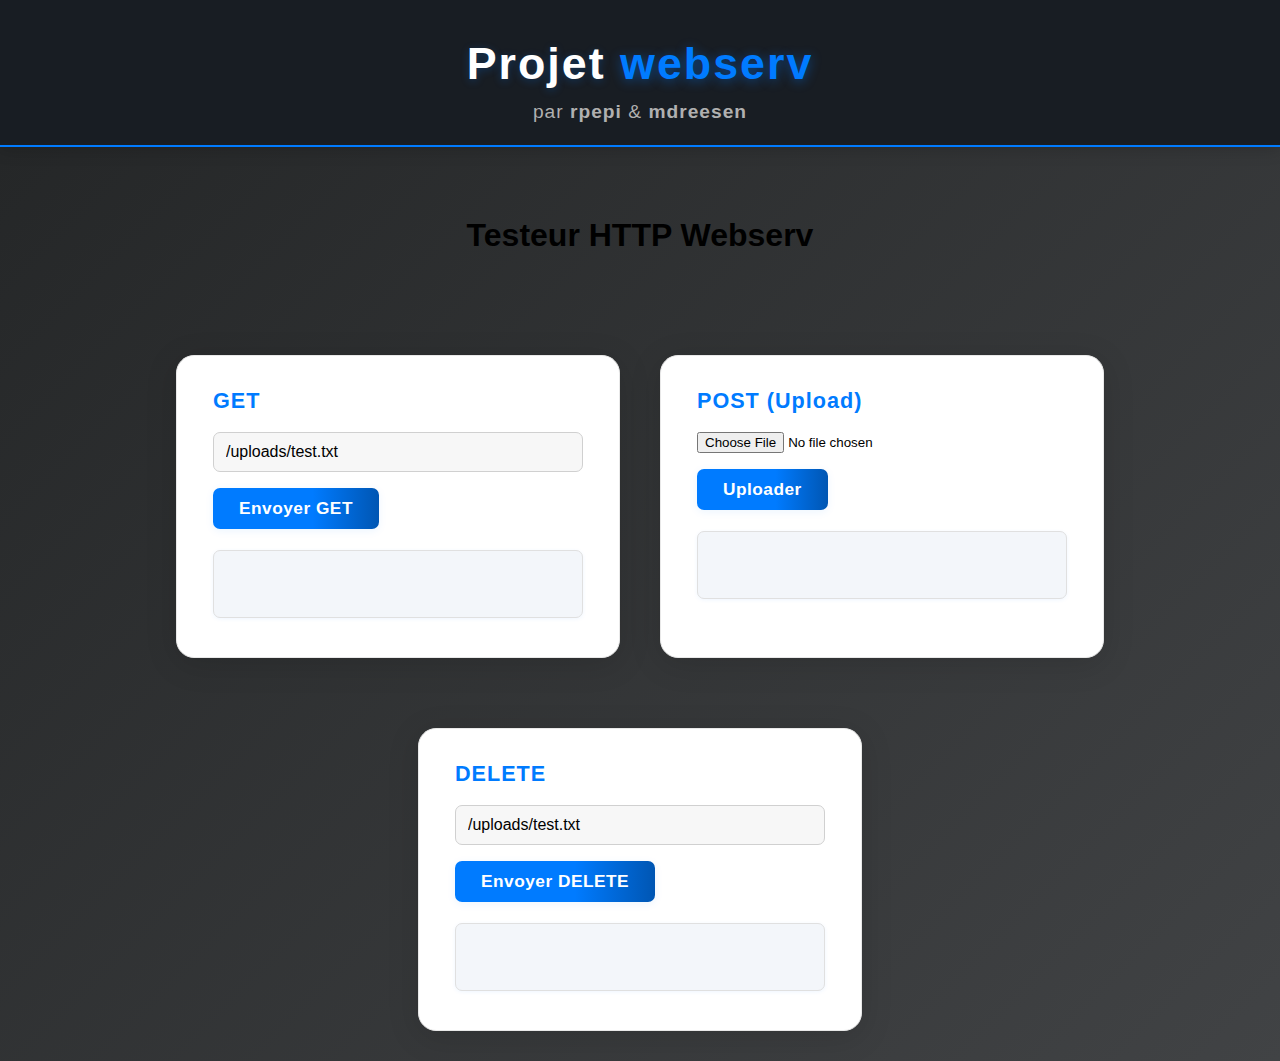
<file: www/index.html>
<!DOCTYPE html>
<html lang="fr">
<head>
    <meta charset="UTF-8">
    <title>Projet webserv - rpepi & mdreesen</title>
    <link rel="stylesheet" href="style.css">
</head>
<body>
    <header>
        <h1>Projet <span>webserv</span></h1>
        <p>par <b>rpepi</b> &amp; <b>mdreesen</b></p>
    </header>
    <div class="container">
<body>
    <h1>Testeur HTTP Webserv</h1>
    <div class="container">
        <div class="block">
            <h2>GET</h2>
            <input type="text" id="get-path" placeholder="/uploads/test.txt" value="/uploads/test.txt">
            <button onclick="doGet()">Envoyer GET</button>
            <pre id="get-result"></pre>
        </div>
        <div class="block">
            <h2>POST (Upload)</h2>
            <input type="file" id="upload-file">
            <button onclick="doUpload()">Uploader</button>
            <pre id="upload-result"></pre>
        </div>
        <div class="block">
            <h2>DELETE</h2>
            <input type="text" id="delete-path" placeholder="/uploads/test.txt" value="/uploads/test.txt">
            <button onclick="doDelete()">Envoyer DELETE</button>
            <pre id="delete-result"></pre>
        </div>
    </div>
    <script>
        function doGet() {
            const path = document.getElementById('get-path').value;
            fetch(path)
                .then(r => r.text().then(t => {
                    document.getElementById('get-result').textContent = t;
                }))
                .catch(e => document.getElementById('get-result').textContent = e);
        }

        function doUpload() {
            const fileInput = document.getElementById('upload-file');
            if (!fileInput.files.length) {
                document.getElementById('upload-result').textContent = "Aucun fichier sélectionné.";
                return;
            }
            const file = fileInput.files[0];
            const reader = new FileReader();
            reader.onload = function(e) {
                fetch('/uploads/' + encodeURIComponent(file.name), {
                    method: 'POST',
                    body: e.target.result
                })
                .then(r => r.text().then(t => {
                    document.getElementById('upload-result').textContent = t;
                }))
                .catch(e => document.getElementById('upload-result').textContent = e);
            };
            reader.readAsArrayBuffer(file);
        }

        function doDelete() {
            const path = document.getElementById('delete-path').value;
            fetch(path, { method: 'DELETE' })
                .then(r => r.text().then(t => {
                    document.getElementById('delete-result').textContent = t;
                }))
                .catch(e => document.getElementById('delete-result').textContent = e);
        }
    </script>
</body>
</html>
</file>
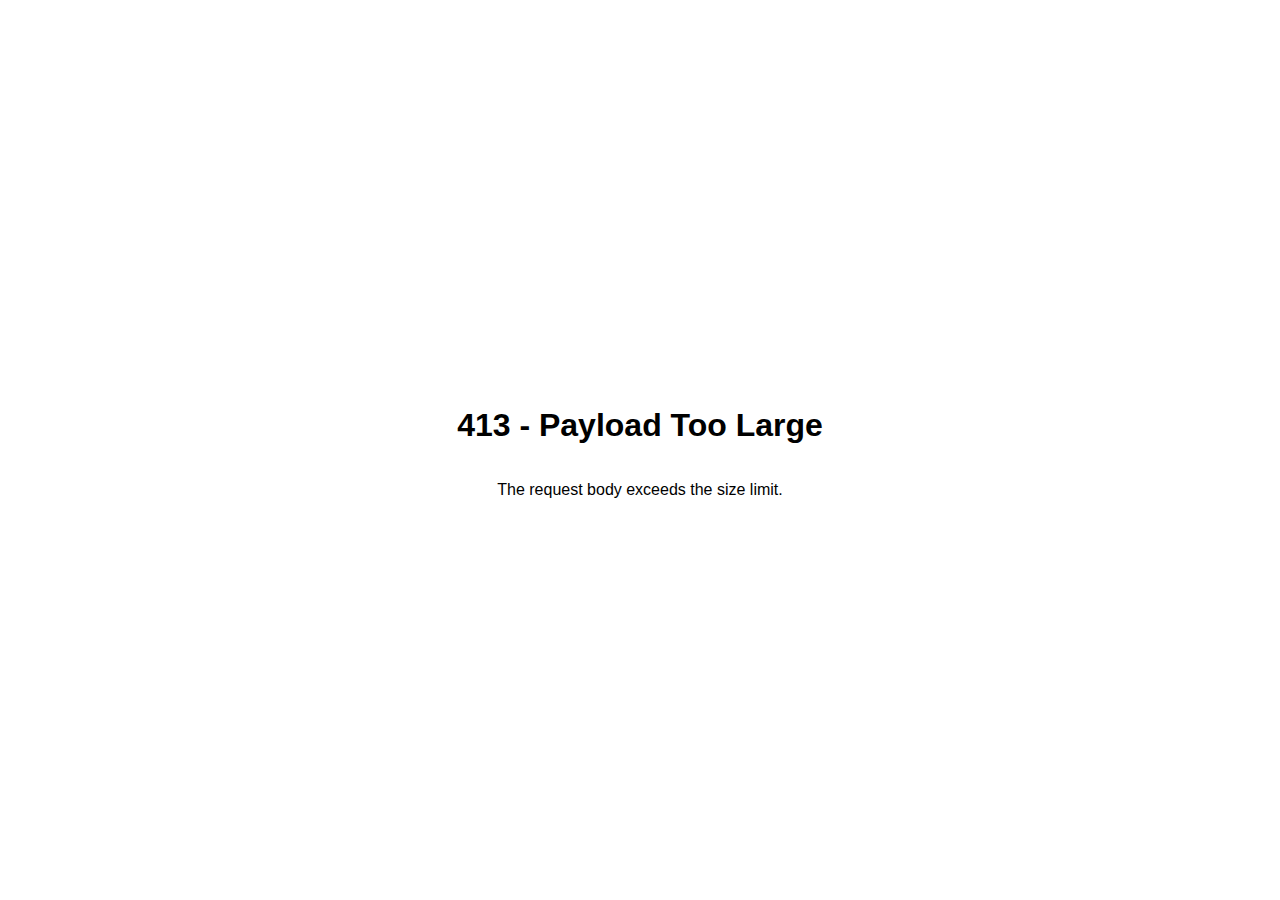
<file: www/error_pages/413.html>
<!DOCTYPE html>
<html lang="en" style="height: 100%;">
<head>
    <meta charset="UTF-8">
    <title>413 - Payload Too Large</title>
    <style>
        html, body {
            height: 100%;
            margin: 0;
        }
        body {
            display: flex;
            flex-direction: column;
            align-items: center;
            justify-content: center;
            text-align: center;
            font-family: sans-serif;
        }
    </style>
</head>
<body>
    <h1>413 - Payload Too Large</h1>
    <p>The request body exceeds the size limit.</p>
</body>
</html>
</file>
<file: www/style.css>
body {
    font-family: 'Segoe UI', Arial, sans-serif;
    background: linear-gradient(135deg, #232526 0%, #414345 100%);
    margin: 0;
    padding: 0;
    min-height: 100vh;
}

header {
    background: #181d23;
    color: #fff;
    padding: 38px 0 22px 0;
    text-align: center;
    box-shadow: 0 2px 16px rgba(0,0,0,0.18);
    letter-spacing: 1px;
    margin-bottom: 30px;
    border-bottom: 2px solid #007bff;
}

header h1 {
    margin: 0;
    font-size: 2.8em;
    font-weight: 800;
    letter-spacing: 2px;
    text-shadow: 0 2px 8px #007bff44;
}
header h1 span {
    color: #007bff;
    text-shadow: 0 2px 12px #007bff77;
}
header p {
    margin: 12px 0 0 0;
    font-size: 1.2em;
    color: #b0b0b0;
    font-weight: 500;
}

h1 {
    text-align: center;
    margin-top: 30px;
}
.container {
    display: flex;
    justify-content: center;
    gap: 40px;
    margin-top: 40px;
    flex-wrap: wrap;
}
.block {
    background: #fff;
    padding: 32px 36px 26px 36px;
    border-radius: 18px;
    box-shadow: 0 6px 32px rgba(0,0,0,0.13);
    min-width: 320px;
    max-width: 370px;
    margin-bottom: 30px;
    transition: transform 0.18s, box-shadow 0.18s;
    border: 1.5px solid #e8e8e8;
    position: relative;
}
.block:hover {
    transform: translateY(-8px) scale(1.035);
    box-shadow: 0 12px 40px rgba(0,123,255,0.13);
    border-color: #007bff44;
}

h2 {
    margin-top: 0;
    color: #007bff;
    font-size: 1.35em;
    letter-spacing: 1px;
    font-weight: 700;
}

input[type="text"] {
    width: 100%;
    padding: 10px 12px;
    margin-bottom: 14px;
    border: 1.5px solid #d0d0d0;
    border-radius: 7px;
    font-size: 1em;
    background: #f7f7f7;
    transition: border 0.2s;
    box-sizing: border-box;
}
input[type="text"]:focus {
    border: 1.5px solid #007bff;
    outline: none;
    background: #f0f8ff;
}

input[type="file"] {
    margin-bottom: 14px;
}

pre {
    background: #f3f6fa;
    padding: 13px;
    border-radius: 7px;
    min-height: 40px;
    margin-top: 13px;
    white-space: pre-wrap;
    word-break: break-all;
    font-size: 1em;
    color: #222;
    border: 1px solid #e0e0e0;
    box-shadow: 0 1px 4px #007bff11;
}

button {
    padding: 10px 26px;
    border: none;
    background: linear-gradient(90deg, #007bff 60%, #0056b3 100%);
    color: #fff;
    border-radius: 7px;
    cursor: pointer;
    font-size: 1.08em;
    font-weight: 600;
    box-shadow: 0 2px 8px rgba(0,123,255,0.08);
    transition: background 0.2s, transform 0.1s;
    margin-bottom: 8px;
    margin-top: 2px;
    letter-spacing: 0.5px;
}
button:hover {
    background: linear-gradient(90deg, #0056b3 60%, #007bff 100%);
    transform: scale(1.045);
}

@media (max-width: 1100px) {
    .container {
        flex-direction: column;
        align-items: center;
        gap: 24px;
    }
    .block {
        min-width: 260px;
        max-width: 98vw;
    }
}
</file>
